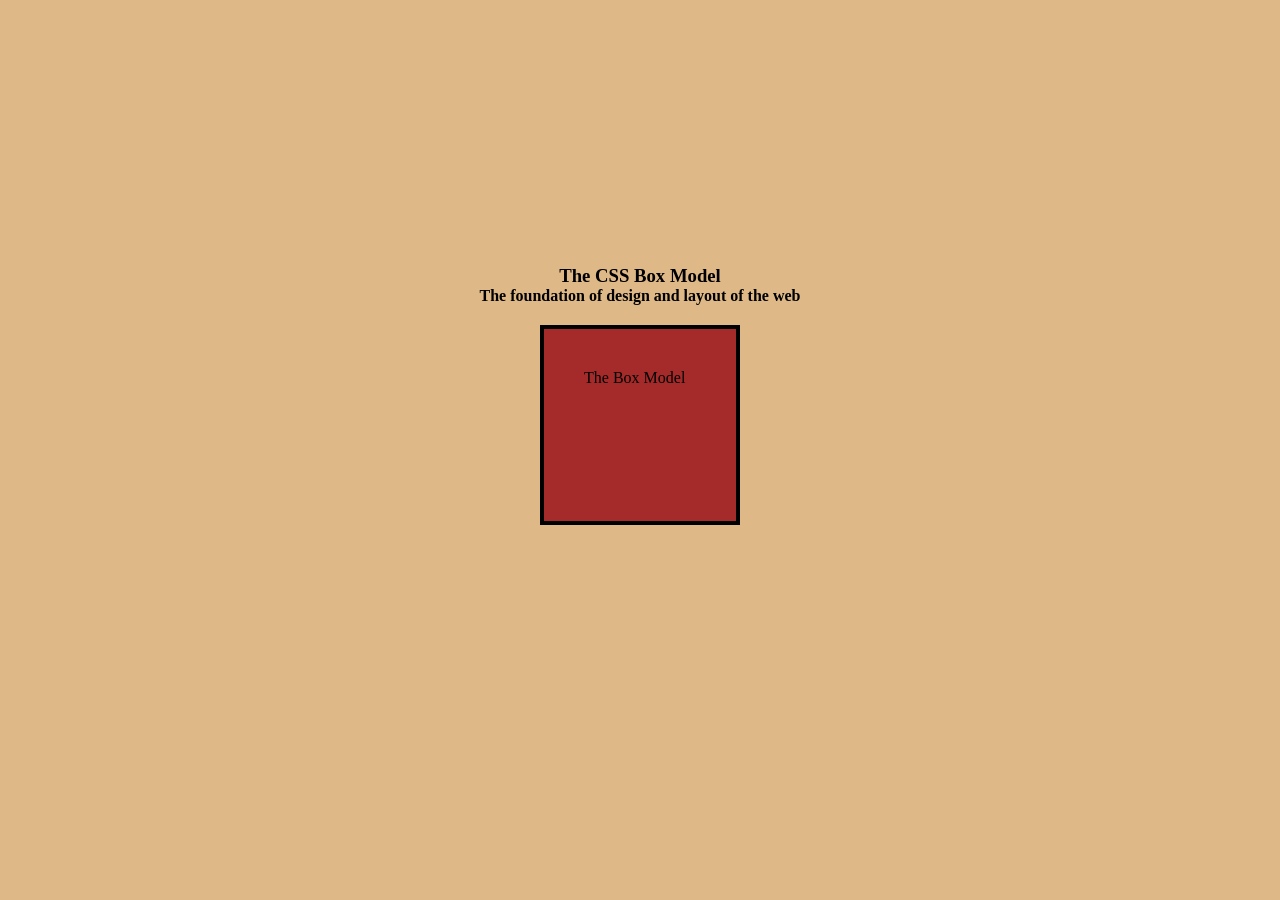
<file: Introduction/BoxModel/index.html>
<!DOCTYPE html>
<html lang="en">
	<head>
		<meta charset="UTF-8" />
		<meta name="viewport" content="width=device-width, initial-scale=1.0" />
		<title>Box Model</title>
		<style>
			html * {
				margin: 0;
				padding: 0;
				box-sizing: border-box;
			}
			body {
				background-color: burlywood;
			}
			.wrapper {
				height: 90vh;
				display: flex;
				flex-direction: column;
				justify-content: center;
				align-items: center;
			}
			.box-model {
				width: 200px;
				height: 200px;
				padding: 40px;
				margin: 20px;
				border: 4px solid black;
				background-color: brown;
			}
		</style>
	</head>
	<body>
		<div class="wrapper">
			<h3>The CSS Box Model</h3>
			<h4>The foundation of design and layout of the web</h4>
			<div class="box-model">The Box Model</div>
		</div>
	</body>
</html>
</file>
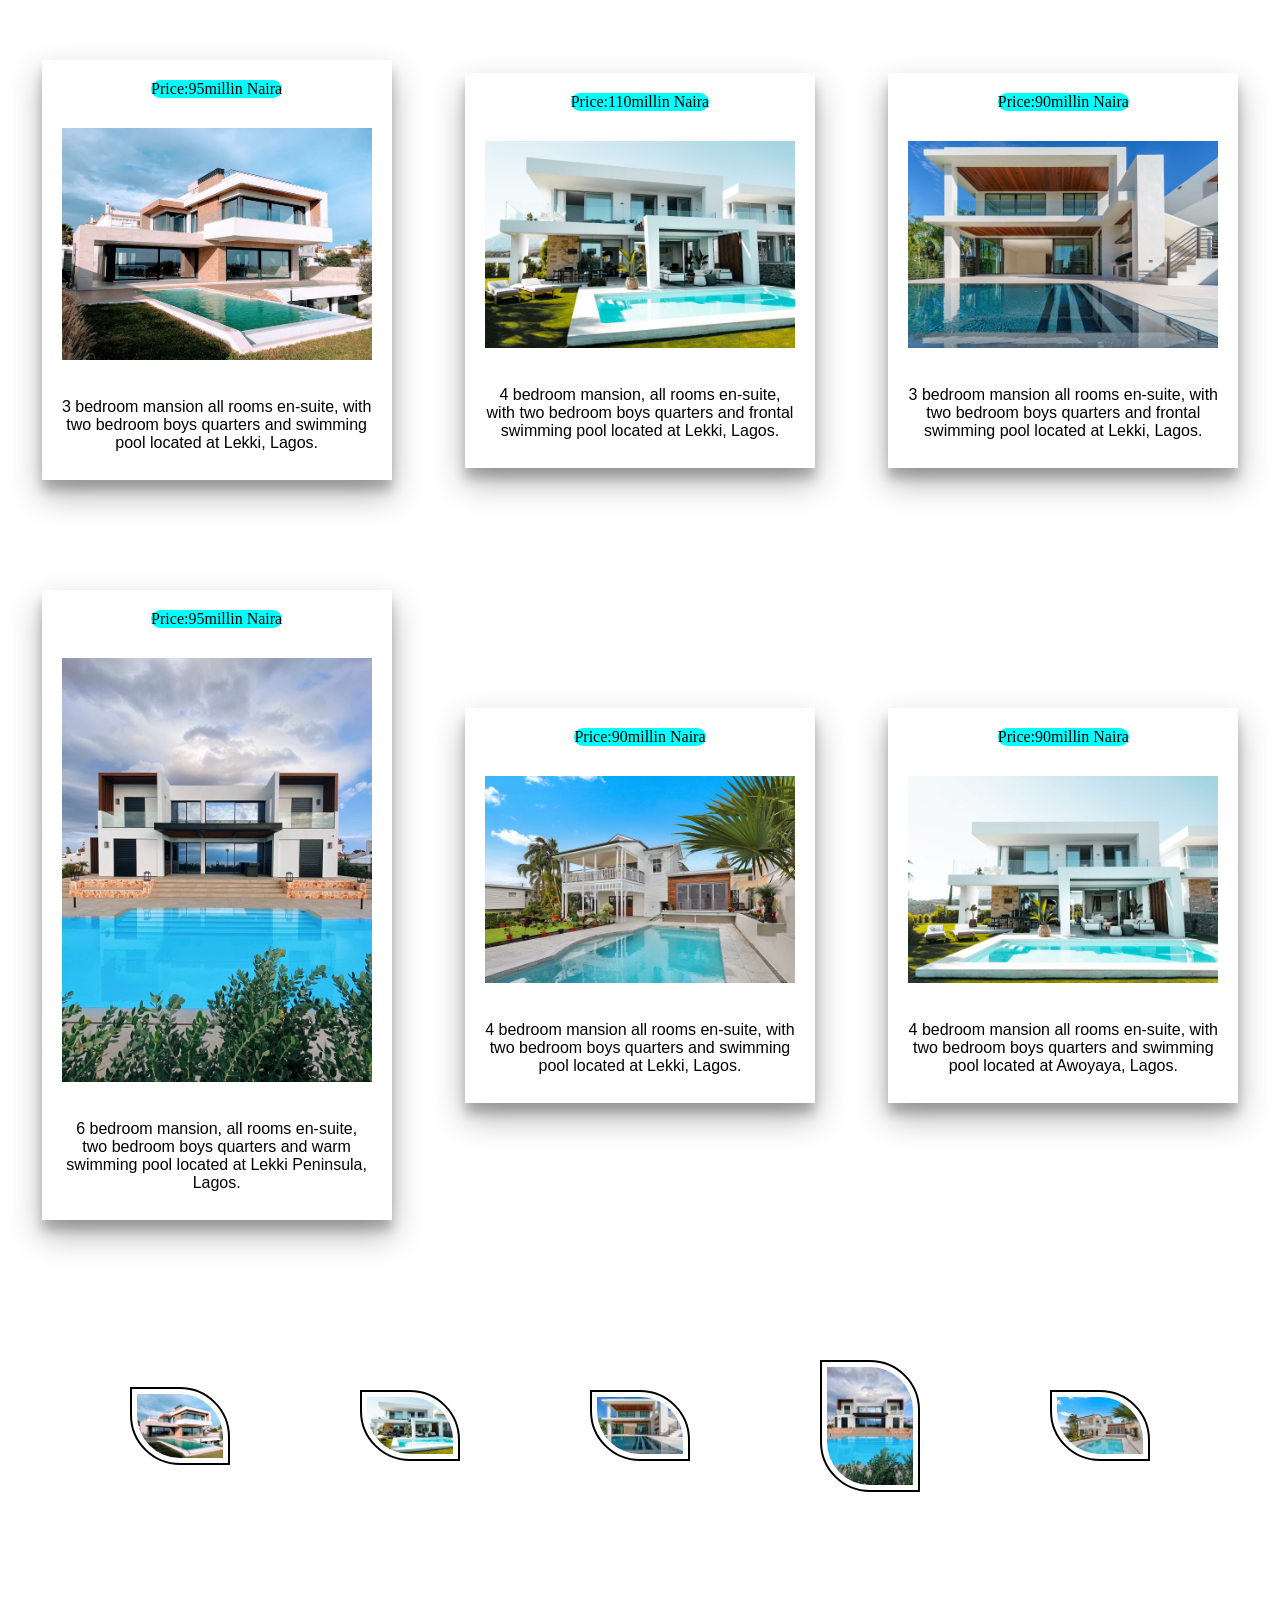
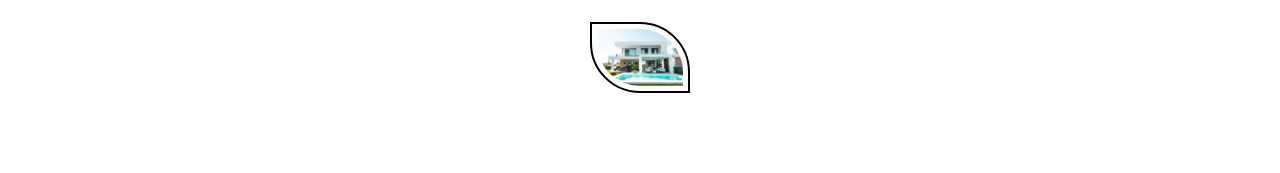
<file: Introduction/Images/index.html>
<!DOCTYPE html>
<html lang="en">
	<head>
		<meta charset="UTF-8" />
		<meta name="viewport" content="width=device-width, initial-scale=1.0" />
		<title>Images Assignment</title>
		<!--
			1. Build a card image gallery for a real estate consultant that includes a) an image b) A description c) Price for each property.

			In a separate section beneath the row of card images, build a row thumbnails of each card.

			- Card size >= 250px
			- maximum width of images > 100% of their container 
			-padding around the description
			- Display the price as text on the image and position appropiately.
			- Add Box shadow to the card
			- Add a hover state that increase the with of the card a maximum 10% of the Card Size
			- Compress all images to the same width
		-->
		<style>
			html * {
				margin: 0;
				padding: 0;
				box-sizing: border-box;
			}
			.wrapper{
				width: 100%;
				height: 50%;
				top: 50%;
				left:50%;
				position: absolute;
				transform: translate(-50%, -50%);
			}

			.box{
				display: flex;
				flex-wrap: wrap;
				gap: 30px;
				padding: 20px;
				margin-bottom: 10px;
				justify-content: center;
				align-items: center;
				transition-duration: 0.5s;
			}
			.card {
				display: flex;
				flex-wrap: wrap;
				gap: 30px;
				padding: 20px;
				margin-bottom: 10px;
				justify-content: center;
				align-items: center;
				transition-duration: 0.5s;
			}
			.card > img {
				display: block;
				max-width: 100%;
				height: auto;
			}
			span{ 
				position: relative;
				left: right;
				background-color: aqua;
				border-radius: 100px;
			}
			.card > p {
				font-family: sans-serif;
				padding: 8px 0;
				text-align: center;
			}
			.card:hover {
				width: 375px;
			}

			.card {
				margin: 40px auto;
				width: 350px;
				box-shadow: 0 15px 30px rgba(0, 0, 0, 0.3),
					0 10px 10px rgba(0, 0, 0, 0.2);
				transition-duration: 0.5s;
			}
			.card > img {
				display: block;
				max-width: 100%;
				height: auto;
			}
			
			.card > p {
				font-family: sans-serif;
				padding: 8px 0;
				text-align: center;
			}
			.card:hover {
				width: 375px;
			}
			.card {
				margin: 40px auto;
				width: 350px;
				box-shadow: 0 15px 30px rgba(0, 0, 0, 0.3),
					0 10px 10px rgba(0, 0, 0, 0.2);
				transition-duration: 0.5s;
			}
			.card > img {
				display: block;
				max-width: 100%;
				height: auto;
			}
			.card > p {
				font-family: sans-serif;
				padding: 8px 0;
				text-align: center;
			}
			.card:hover {
				width: 375px;
			}

			.card {
				margin: 40px auto;
				width: 350px;
				box-shadow: 0 15px 30px rgba(0, 0, 0, 0.3),
					0 10px 10px rgba(0, 0, 0, 0.2);
				transition-duration: 0.5s;
			}
			.card > img {
				display: block;
				max-width: 100%;
				height: auto;
			}
			.card > p {
				font-family: sans-serif;
				padding: 8px 0;
				text-align: center;
			}
			.card:hover {
				width: 375px;
			}
			.card {
				margin: 40px auto;
				width: 350px;
				box-shadow: 0 15px 30px rgba(0, 0, 0, 0.3),
					0 10px 10px rgba(0, 0, 0, 0.2);
				transition-duration: 0.5s;
			}
			.card > img {
				display: block;
				max-width: 100%;
				height: auto;
			}
			.card > p {
				font-family: sans-serif;
				padding: 8px 0;
				text-align: center;
			}
			.card:hover {
				width: 375px;
			}

			.card {
				margin: 40px auto;
				width: 350px;
				box-shadow: 0 15px 30px rgba(0, 0, 0, 0.3),
					0 10px 10px rgba(0, 0, 0, 0.2);
				transition-duration: 0.5s;
			}
			.card > img {
				display: block;
				max-width: 100%;
				height: auto;
			}
			.card > p {
				font-family: sans-serif;
				padding: 8px 0;
				text-align: center;
			}
			.card:hover {
				width: 375px;
			}

			footer{
    

}
.container { 
	/*display: block;
	width: 33%;
    height: 30px;
	gap: 50px;
	margin: 50px;
	max-width: fit-content;
	display: block;
	margin: 0 auto;
	padding: 10px;
    display: flex;
    flex-direction: row;
    justify-content: space-around;
    gap: 5px;*/
	            display: flex;
				flex-wrap: wrap;
				gap: 30px;
				padding: 20px;
				margin-bottom: 10px;
				justify-content: center;
				align-items: center;

	
}
.widget  img { display: flex;
	flex-direction: colum;
	          width: 100px;
			padding: 5px;
			gap: 20px;
			margin: 50px;
			border: 2px solid;
			border-radius: 0 50px;
			}

	

		</style>
	</head>
	<body>
		<div class="Wrapper">
			<div class="box">
				<div class="card" one>
					<span>Price:95millin Naira</span>
					<img
						src="images/webaliser-_TPTXZd9mOo-unsplash-comp.jpg"
						alt="A mansion with swimming pool"
					/>
					
					<p>
						3 bedroom mansion all rooms en-suite, with two bedroom boys quarters and
						swimming pool located at Lekki, Lagos.
					</p>
				</div>
		
				<div class="card" two>
					<span>Price:110millin Naira</span>
					<img
						src="images/john-fornander-tVzyDSV84w8-unsplash-comp2.jpg"
						alt="A mansion with swimming pool"
					/>
					<p>
						4 bedroom mansion, all rooms en-suite, with two bedroom boys quarters and
						frontal swimming pool located at Lekki, Lagos.
					</p>
				</div> 
				<div class="card" three>
					<span>Price:90millin Naira</span>
					<img
						src="images/avi-werde-hHz4yrvxwlA-unsplash-comp3.jpg"
						alt="A mansion with swimming pool"
					/>
					<p>
						3 bedroom mansion all rooms en-suite, with two bedroom boys quarters and frontal
						swimming pool located at Lekki, Lagos.
					</p>
				</div>
		
				<div class="card" four>
					<span>Price:95millin Naira</span>
					<img
						src="images/alejandra-cifre-gonzalez-ylyn5r4vxcA-unsplash-comp4.jpg"
						alt="A mansion with swimming pool"
					/>
					<p>
						6 bedroom mansion, all rooms en-suite, two bedroom boys quarters and warm
						swimming pool located at Lekki Peninsula, Lagos.
					</p>
				</div>
				<div class="card" five>
					<span>Price:90millin Naira</span>
					<img
						src="images/digital-marketing-agency-ntwrk-g39p1kDjvSY-unsplash-comp5.jpg"
						alt="A mansion with swimming pool"
					/>
					<p>
						4 bedroom mansion all rooms en-suite, with two bedroom boys quarters and
						swimming pool located at Lekki, Lagos.
					</p>
				</div>
		
				<div class="card" six>
					<span>Price:90millin Naira</span>
					<img
						src="images/john-fornander-Id7u0EkTjBE-unsplas-comp6.jpg"
						alt="A mansion with swimming pool"
					/>
					<p>
						4 bedroom mansion all rooms en-suite, with two bedroom boys quarters and
						swimming pool located at Awoyaya, Lagos.
					</p>
				</div>
			</div>
		
		<div class="container">
		
				<div class="widget" one>
					<img
					src="images/webaliser-_TPTXZd9mOo-unsplash-comp.jpg"
					alt="A mansion with swimming pool"
				/>
				</div>
				<div class="widget" two>
					<img
					src="images/john-fornander-tVzyDSV84w8-unsplash-comp2.jpg"
					alt="A mansion with swimming pool"
				/>
				</div>
				<div class="widget" three>
					<img
					src="images/avi-werde-hHz4yrvxwlA-unsplash-comp3.jpg"
					alt="A mansion with swimming pool"
				/>
	
				</div>
				<div class="widget" four> 
					<img
					src="images/alejandra-cifre-gonzalez-ylyn5r4vxcA-unsplash-comp4.jpg"
					alt="A mansion with swimming pool"
				/>
	
				</div>
				<div class="widget" five> 
					<img
					src="images/digital-marketing-agency-ntwrk-g39p1kDjvSY-unsplash-comp5.jpg"
					alt="A mansion with swimming pool"
				/>
				</div>
				<div class="widget" six> <img
					src="images/john-fornander-Id7u0EkTjBE-unsplas-comp6.jpg"
					alt="A mansion with swimming pool"
				/></div>
				
				</div>
		
		</div>
		
	</body>
</html>
</file>
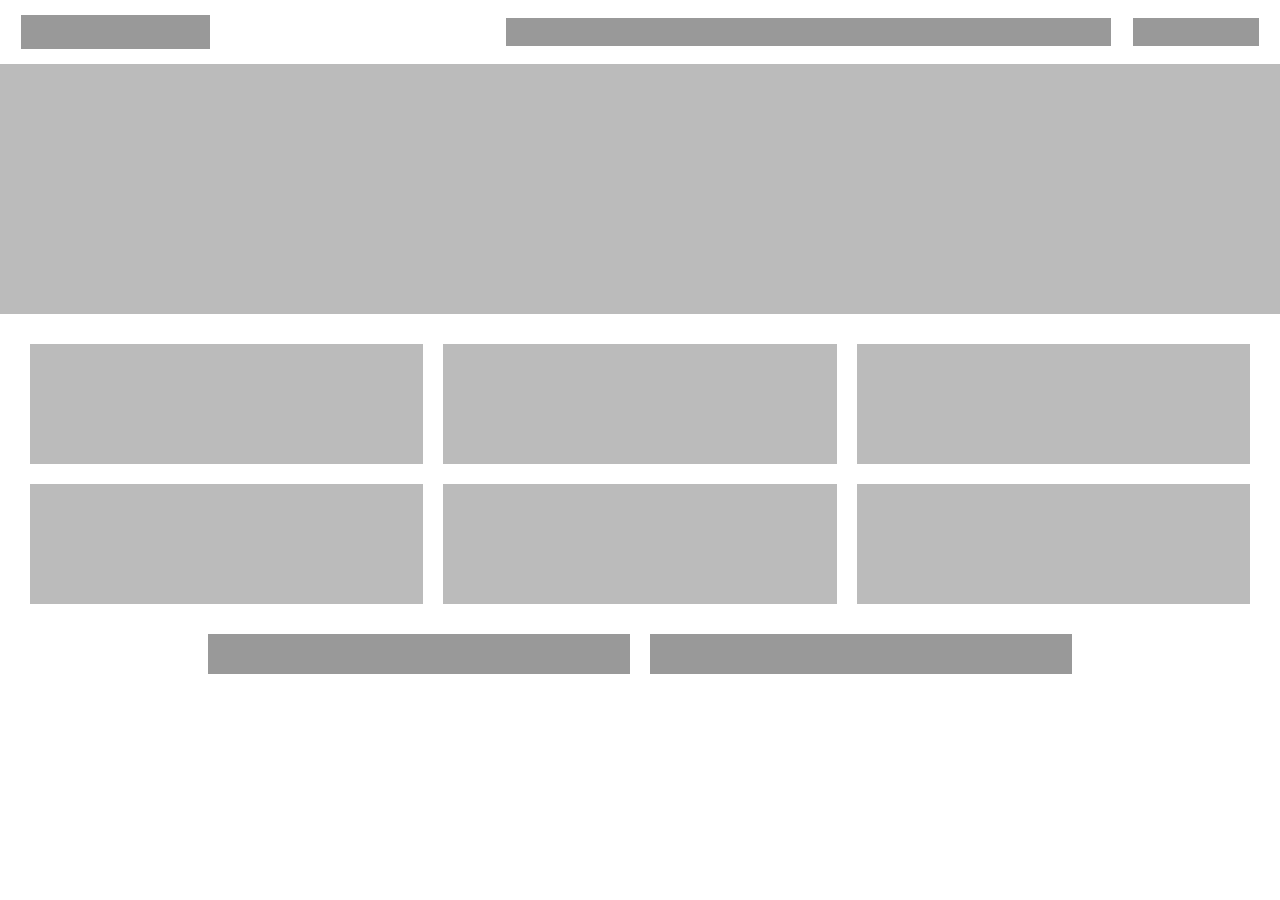
<file: Introduction/Layouts/index.html>
<!DOCTYPE html>
<html lang="en">
	<head>
		<meta charset="UTF-8" />
		<meta http-equiv="X-UA-Compatible" content="IE=edge" />
		<meta name="viewport" content="width=device-width, initial-scale=1.0" />
		<link rel="stylesheet" href="style.css" />
		<title>WireFrame Layout - Flexbox</title>
	</head>
	<body>
		<div class="wrapper">
			<header>
				<div class="header-bar">
					<div class="logo"></div>
					<div class="spacer"></div>
					<nav></nav>
					<div class="btn"></div>
				</div>
				<div class="banner"></div>
			</header>
			<content>
				<div class="card"></div>
				<div class="card"></div>
				<div class="card"></div>
				<div class="card"></div>
				<div class="card"></div>
				<div class="card"></div>
			</content>
			<footer>
				<div class="widget"></div>
				<div class="widget"></div>
			</footer>
		</div>
	</body>
</html>
</file>
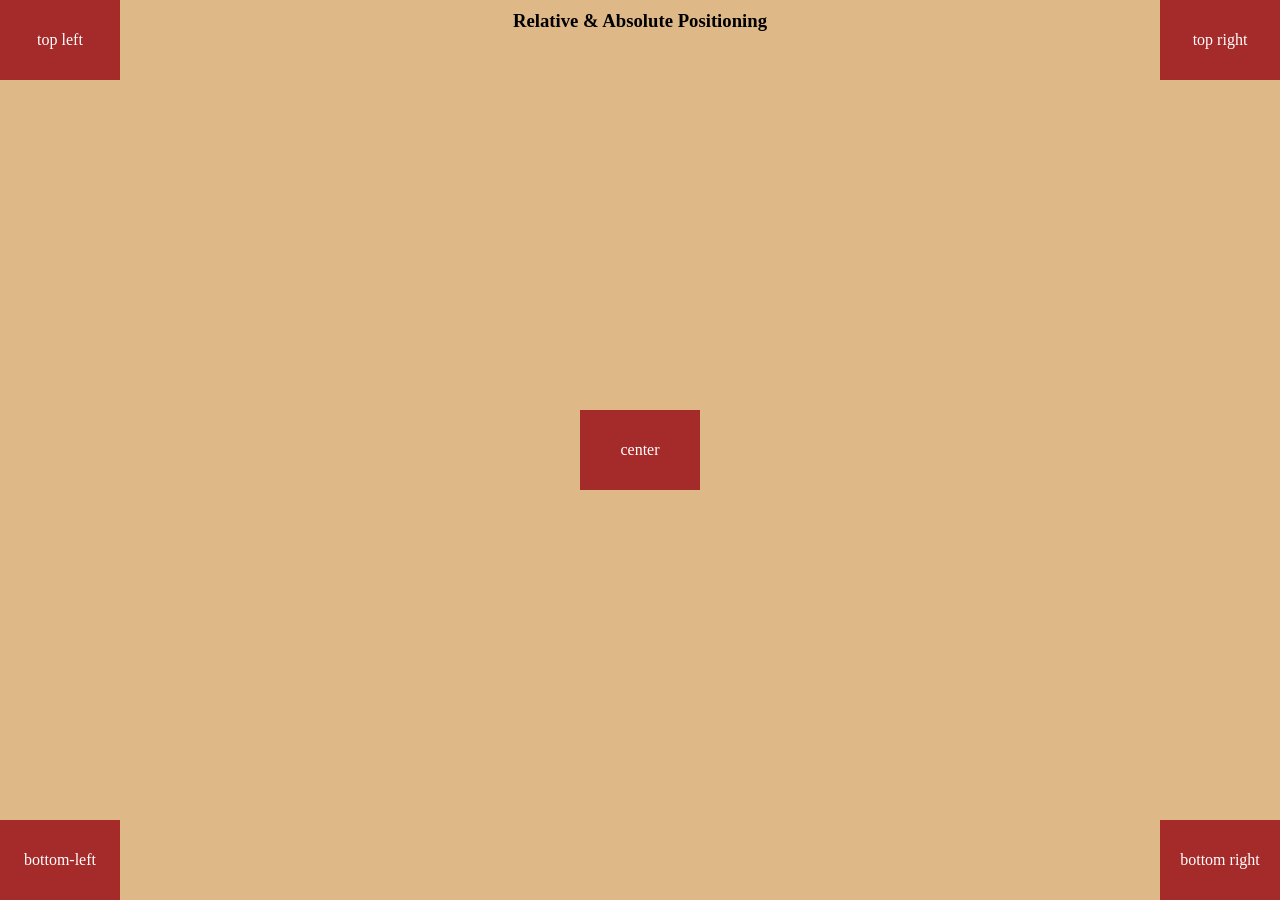
<file: Introduction/Positioning/index.html>
<!DOCTYPE html>
<html lang="en">
	<head>
		<meta charset="UTF-8" />
		<meta name="viewport" content="width=device-width, initial-scale=1.0" />
		<title>CSS Positioning</title>
		<style>
			html * {
				margin: 0;
				padding: 0;
				box-sizing: border-box;
			}
			.wrapper {
				width: 100vw;
				height: 100vh;
				background-color: burlywood;
				/* Elements are positioned relatively to their parent element*/
				position: relative;
			}
			.wrapper h3 {
				padding: 10px;
				text-align: center;
			}
			.box {
				width: 120px;
				height: 80px;
				/* padding: 10px; */
				color: #ffffff;
				background-color: brown;
			}
			.top-left {
				position: absolute;
				top: 0;
				left: 0;
				display: flex;
				justify-content: center;
				align-items: center;
			}
			.top-right {
				position: absolute;
				top: 0;
				right: 0;
				display: flex;
				justify-content: center;
				align-items: center;
			}
			.center {
				position: absolute;
				top: 50%;
				left: 50%;
				transform: translate(-50%, -50%);
				display: flex;
				justify-content: center;
				align-items: center;
			}
			.bottom-left {
				position: absolute;
				bottom: 0;
				left: 0;
				display: flex;
				justify-content: center;
				align-items: center;
			}
			.bottom-right {
				position: absolute;
				bottom: 0;
				right: 0;
				display: flex;
				justify-content: center;
				align-items: center;
			}
		</style>
	</head>
	<body>
		<div class="wrapper">
			<h3>Relative & Absolute Positioning</h3>
			<div class="box top-left">top left</div>
			<div class="box top-right">top right</div>
			<div class="box center">center</div>
			<div class="box bottom-left">bottom-left</div>
			<div class="box bottom-right">bottom right</div>
		</div>
	</body>
</html>
</file>
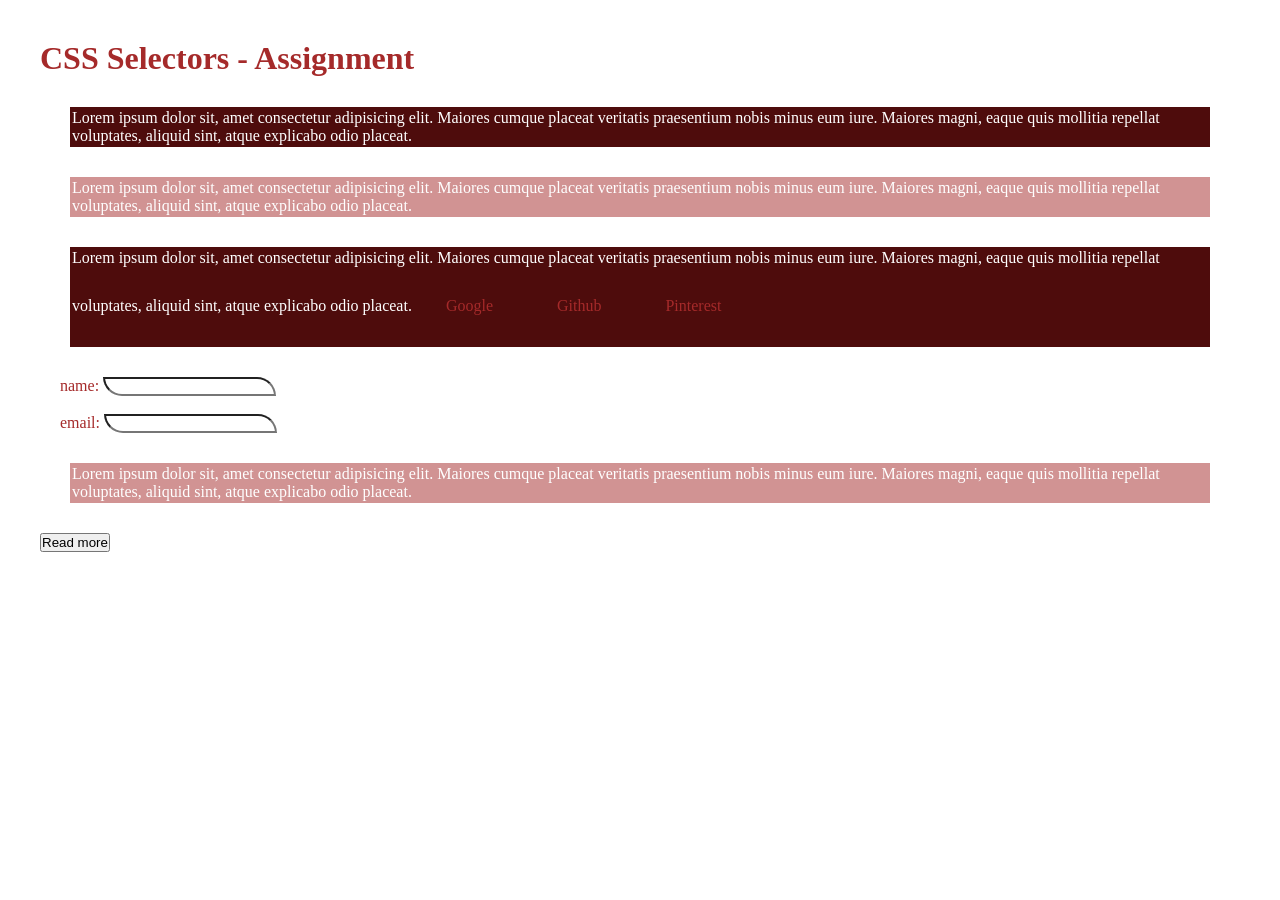
<file: Introduction/Selectors/index.html>
<!DOCTYPE html>
<html lang="en">
	<head>
		<meta charset="UTF-8" />
		<meta name="viewport" content="width=device-width, initial-scale=1.0" />
		<link rel="stylesheet" href="style.css" />
		<title>CSS Selectors</title>
	</head>
	<body>
		<!--
Note that general font color should black;
Tip: Default font-size of browser is 16px;
 1. Add a class attribute called "wrapper" to the div element and style the div with following: padding 20px all round;
 2. Change the text color of the title to brown, and set the font-size a maximum 1.5 times the current size 
 3 Give each paragraph a border 1px solid with color brown add a minimum padding 2px;
 4. Alternate the background of each paragraph such that even paragraphs have a background color of light shade of brown and a font-color of white; Tips Use opacity rule or rgba color for the background to give good contrast;
 5. Change the default outline color of the input elements to a shade of brown when the element has focus.
 6. Give the button a background color of Brown and font color of white. Add a hover state to change the background color to darker shade of brown;
 7. Add all Link states styles to the anchor elements-->

		<div class="wrapper">
			<h2 id="title">CSS Selectors - Assignment</h2>
			<p class="line1">
				Lorem ipsum dolor sit, amet consectetur adipisicing elit. Maiores cumque
				placeat veritatis praesentium nobis minus eum iure. Maiores magni, eaque
				quis mollitia repellat voluptates, aliquid sint, atque explicabo odio
				placeat.
			</p>
			<p class="line2">
				Lorem ipsum dolor sit, amet consectetur adipisicing elit.
				<span>Maiores cumque placeat</span> veritatis praesentium nobis minus
				eum iure. Maiores magni, eaque quis mollitia repellat voluptates,
				aliquid sint, atque explicabo odio placeat.
			</p>
			<p class="line3">
				Lorem ipsum dolor sit, amet consectetur adipisicing elit. Maiores cumque
				placeat veritatis <span>praesentium nobis minus eum iure.</span> Maiores
				magni, eaque quis mollitia repellat voluptates, aliquid sint, atque
				explicabo odio placeat.
				<a href="http://google.com">Google</a>
				<a href="http://github.com">Github</a>
				<a href="http://pinterest.com">Pinterest</a>
			</p>
			<form action="#">
				<label>
					name:
					<input type="text" name="" id="" /> </label
				><br /><br />
				<label>
					email:
					<input type="email" name="" id="" />
				</label>
			</form>
			<p  class="line4">
				Lorem ipsum dolor sit, amet consectetur adipisicing elit.
				<span>Maiores cumque placeat veritatis praesentium</span> nobis minus
				eum iure. Maiores magni, eaque quis mollitia repellat voluptates,
				aliquid sint, atque explicabo odio placeat.
			</p>
			<button>Read more</button>
		</div>
	</body>
</html>
</file>
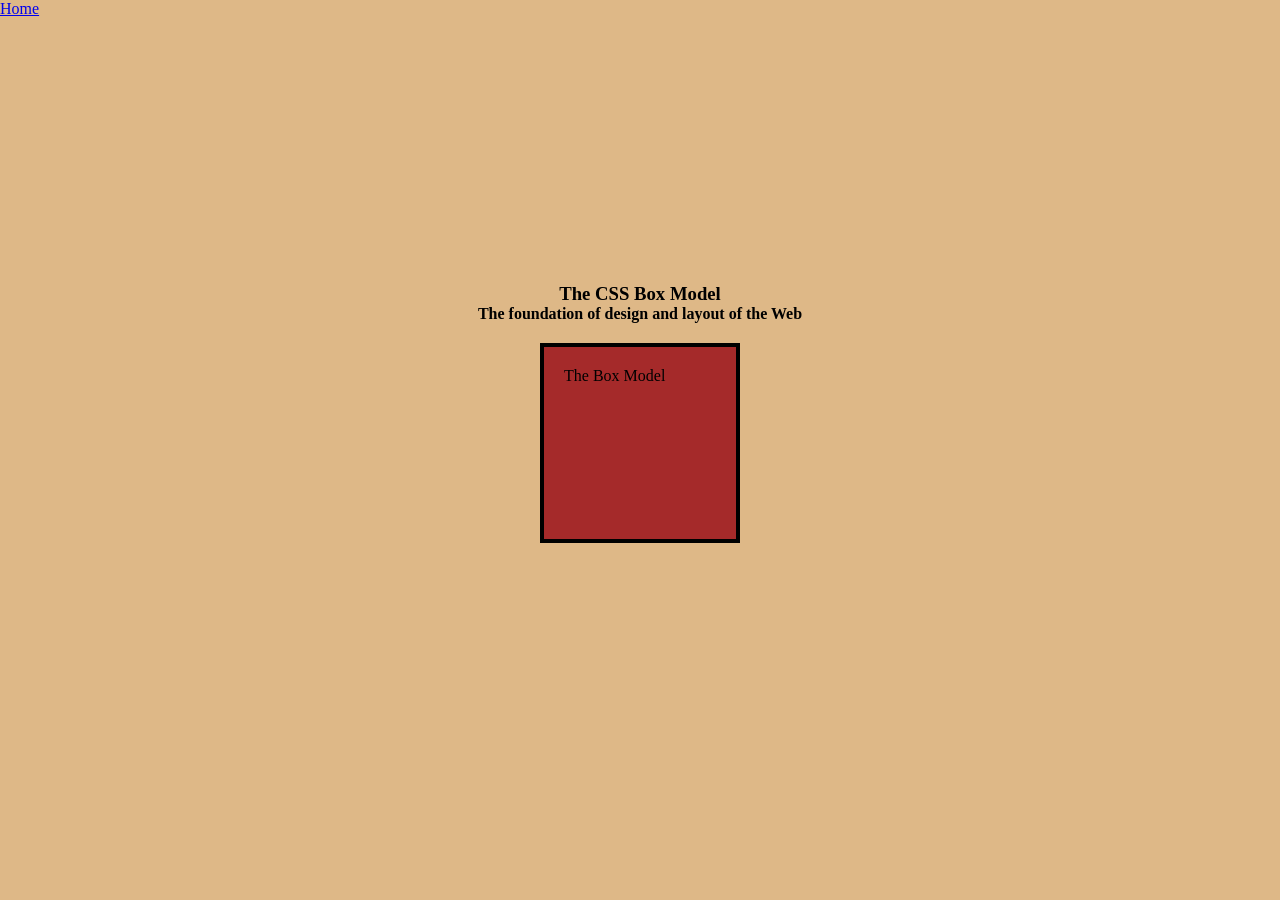
<file: Introduction/BoxModel/boxmodel.html>
<!DOCTYPE html>
<html lang="en">
	<head>
		<meta charset="UTF-8" />
		<meta http-equiv="X-UA-Compatible" content="IE=edge" />
		<meta name="viewport" content="width=device-width, initial-scale=1.0" />
		<title>Box Model</title>
		<style>
			html * {
				margin: 0;
				padding: 0;
				box-sizing: border-box;
			}
			body {
				background-color: burlywood;
			}
			.wrapper {
				height: 90vh;
				display: flex;
				flex-direction: column;
				align-items: center;
				justify-content: center;
			}
			.box-model {
				width: 200px;
				height: 200px;
				padding: 20px;
				border: 4px solid black;
				margin: 20px;
				background-color: brown;
			}
		</style>
	</head>
	<body>
		<a href="/">Home</a>

		<div class="wrapper">
			<h3>The CSS Box Model</h3>
			<h4>The foundation of design and layout of the Web</h4>

			<div class="box-model">The Box Model</div>
		</div>
	</body>
</html>
</file>
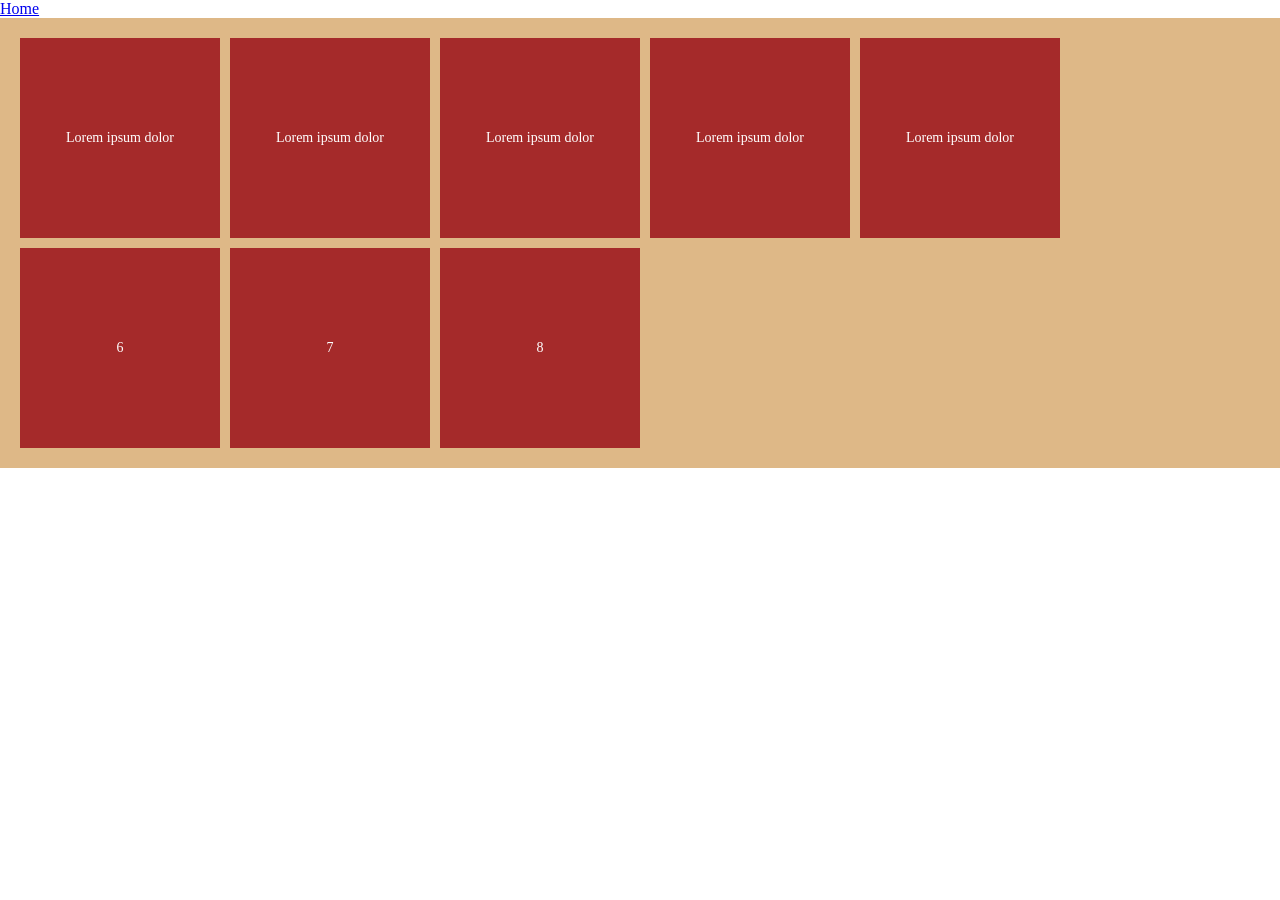
<file: Introduction/Layouts/layouts.html>
<!DOCTYPE html>
<html lang="en">
  <head>
    <meta charset="UTF-8" />
    <meta http-equiv="X-UA-Compatible" content="IE=edge" />
    <meta name="viewport" content="width=device-width, initial-scale=1.0" />
    <title>Layouts</title>
    <style>
      * {
        padding: 0;
        margin: 0;
        box-sizing: border-box;
      }
      .wrapper {
        display: flex;
        flex-direction: row;
        flex-wrap: wrap;
        gap: 10px;
        background-color: burlywood;
        padding: 20px;
      }
      .box {
        display: flex;
        justify-content: center;
        align-items: center;
        width: 200px;
        height: 200px;
        background-color: brown;
        font-size: 14px;
        color: white;
      }
    </style>
  </head>
  <body>
    <a href="/">Home</a>
    <div class="wrapper">
      <div class="box">
        <p>Lorem ipsum dolor</p>
      </div>
      <div class="box">
        <p>Lorem ipsum dolor</p>
      </div>
      <div class="box">
        <p>Lorem ipsum dolor</p>
      </div>
      <div class="box">
        <p>Lorem ipsum dolor</p>
      </div>
      <div class="box">
        <p>Lorem ipsum dolor</p>
      </div>
      <div class="box">6</div>
      <div class="box">7</div>
      <div class="box">8</div>
    </div>
  </body>
</html>
</file>
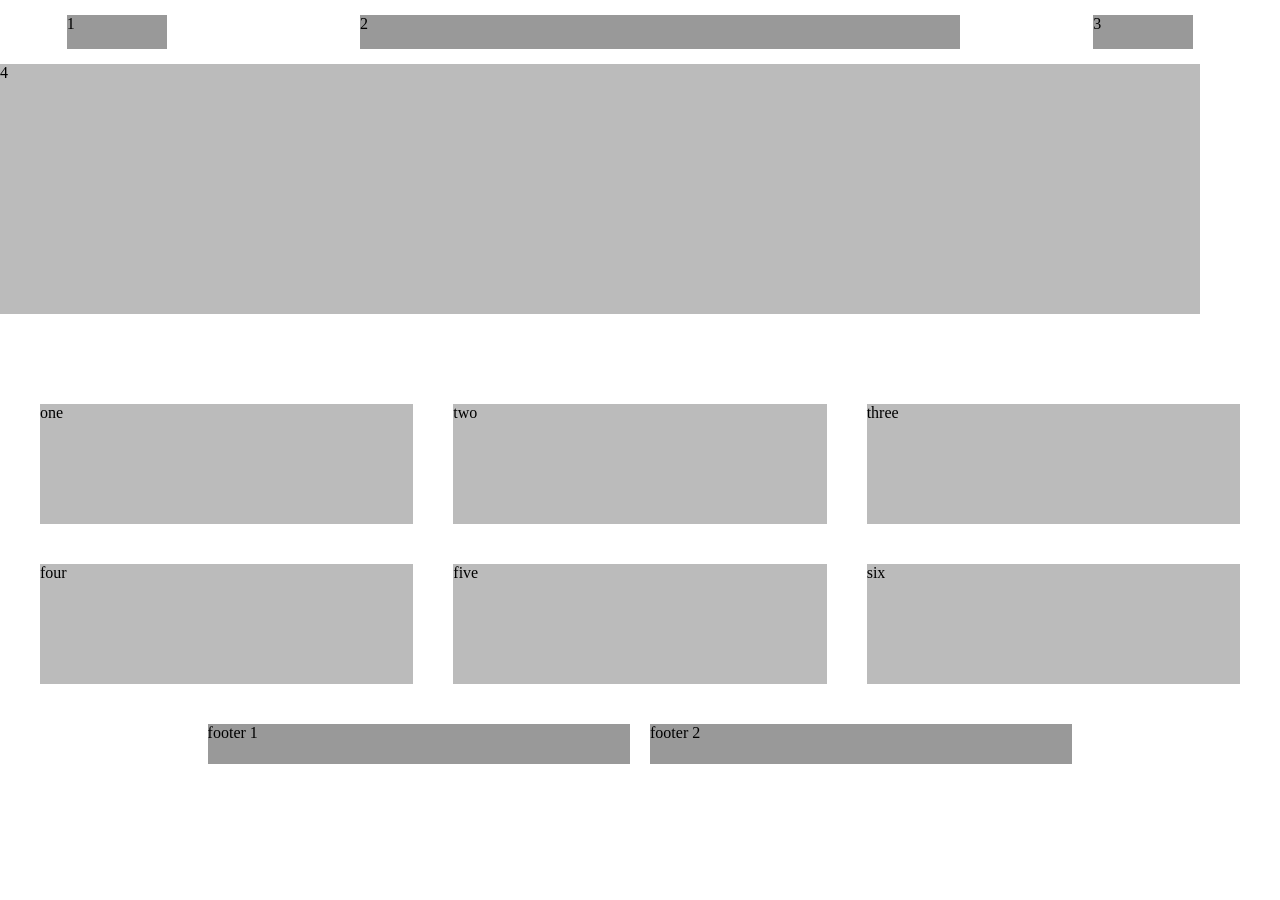
<file: Introduction/Layouts/WF Assignment.htm>
<!DOCTYPE html>
<html lang="en">
<head>
    <meta charset="UTF-8">
    <meta name="viewport" content="width=device-width, initial-scale=1.0">
    <title>Wireframe Assignment</title>
    <style>
        * {
        padding: 0;
        margin: 0;
        box-sizing: border-box;
        }

        .Wrapper{
            background-color: yellow;
        }

        header{
    display: flex;
    flex-direction: column;
        }

.header-bar{
    height: 64px;
    padding: 0 10px;
    display: flex;
    flex-direction: row;
    justify-content: space-around;
    align-items: center;
}
.header-bar .logo {
    width: 100px;
    height: 34px;
    background-color: #999;   
    margin-right: 80px; 
}

.header-bar .spacer{
    width: 600px;
    height: 34px;
    background-color: #999;   
    margin-right: 20px; 
}

.header-bar .btn{
    width: 100px;
    height: 34px;
    background-color: #999;   
    margin-right: 20px; 
}

.banner{
    height: 250px;
    width: 1200px;
    background-color: #bbb;
    margin-bottom: 50px;
}

content{
    padding: 30px;
    display: flex;
    flex-direction: row;
    justify-content: space-around;
    flex-wrap: wrap;
    gap: 20px;
}
.box{
    width: 300px;
    height: 120px;
    flex-grow: 1;
    margin: 10px;
    flex-direction: column;
    background-color: #bbb;
}

footer{
    height: 64px;   
    display: flex;
    justify-content: center;
    gap: 20px;
}
.widget{
    width: 33%;
    height: 40px;
    background-color: #999;
}
    </style>
</head>
<body>
    <div class="wrapper">
        <header>
        <div class="header-bar">
            <div class="logo">1</div>
            <div class="spacer">2</div>
            <div class="btn">3</div>
         </div>
        <div class="banner">4</div>
        <content>
            <div class="box">one</div>
            <div class="box">two</div>
            <div class="box">three</div>
            <div class="box">four</div>
            <div class="box">five</div>
            <div class="box">six</div>
        </content>

        <footer>
    <div class="widget">footer 1</div>
    <div class="widget">footer 2</div>
        </footer>
    
        </header>
    </div>
</body>
</html>
</file>
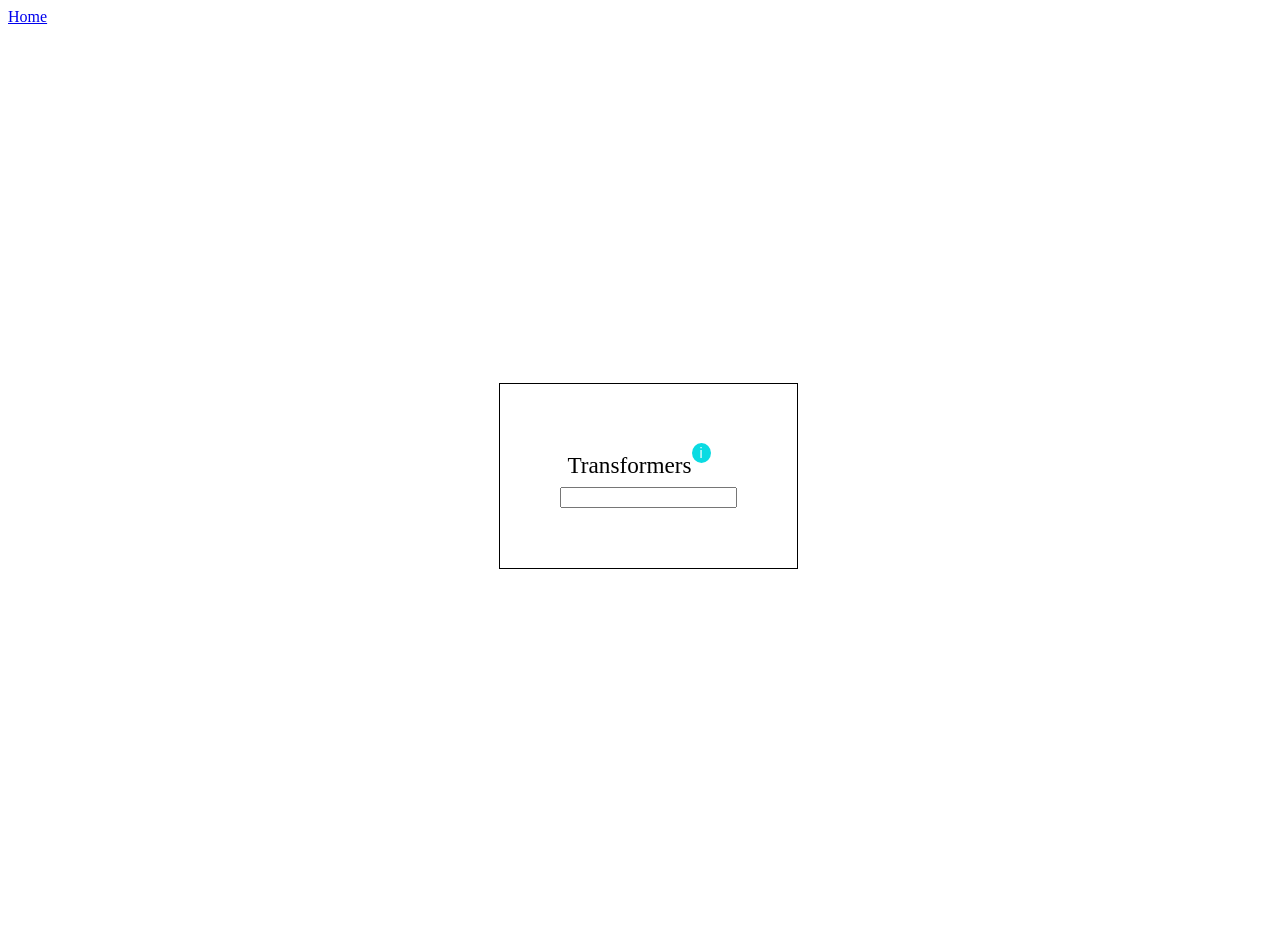
<file: Introduction/Positioning/cssanchor.html>
<!DOCTYPE html>
<html lang="en">
	<head>
		<meta charset="UTF-8" />
		<meta http-equiv="X-UA-Compatible" content="IE=edge" />
		<meta name="viewport" content="width=device-width, initial-scale=1.0" />
		<title>CSS Anchor</title>
		<style>
			.wrapper {
				width: 100vw;
				height: 100vh;
				margin: 0;
				padding: 0;
				display: grid;
				place-items: center;
			}

			form {
				padding: 60px;
				border: 1px solid #000;
			}
			label {
				font-size: 1.45rem;
			}
			.label-container {
				padding: 8px;
				position: relative;
			}
			.info {
				position: absolute;
				top: -1px;
				padding: 2px 8px;
				border: none;
				background-color: rgb(11, 219, 226);
				border-radius: 50%;
				color: #fff;
				font-size: 14px;
			}
		</style>
	</head>
	<body>
		<a href="/">Home</a>
		<div class="wrapper">
			<form>
				<div class="label-container">
					<label for="trf">Transformers</label>
					<button type="button" class="info">i</button>
				</div>
				<input id="trf" type="text" />
			</form>
		</div>
	</body>
</html>
</file>
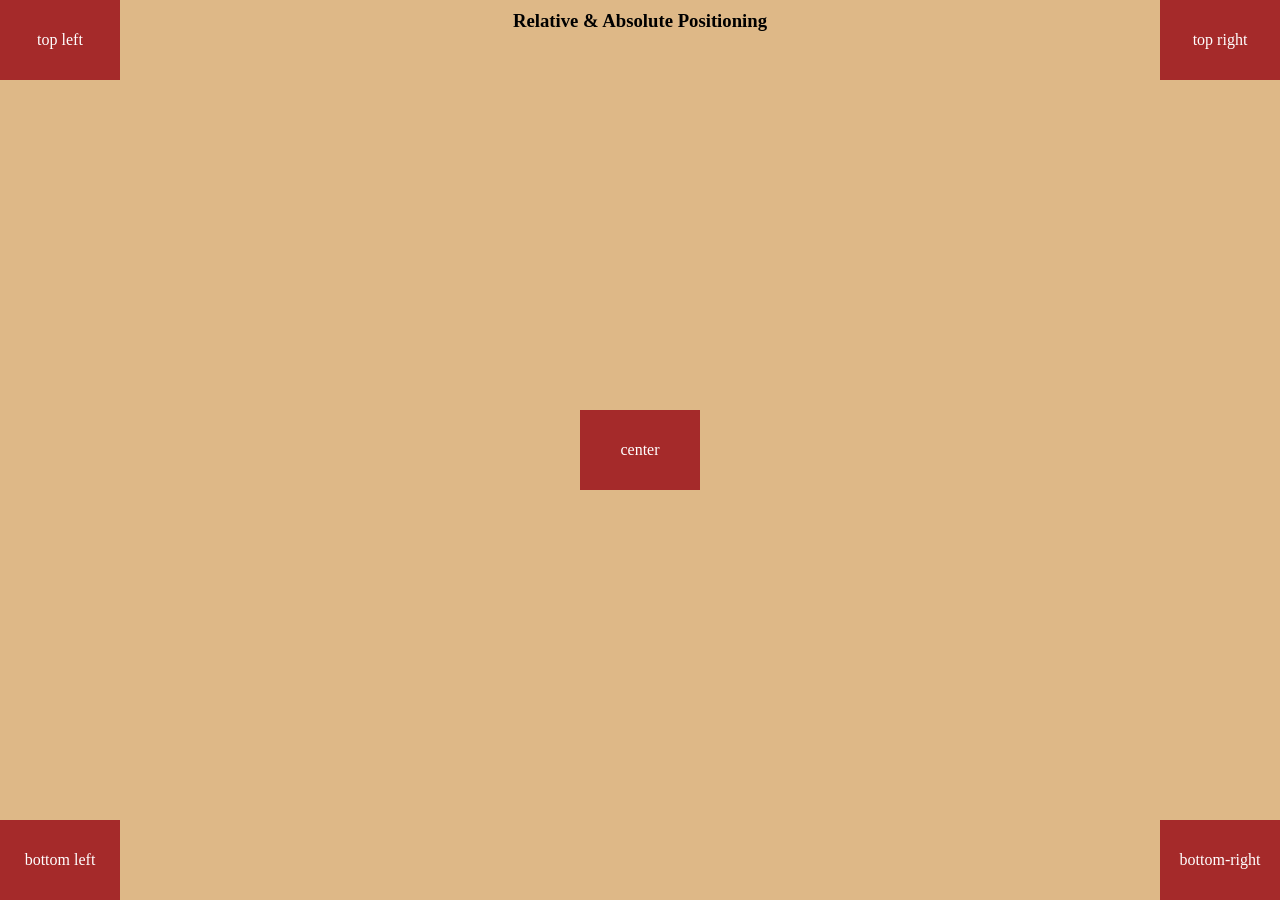
<file: Introduction/Positioning/positioning.html>
<!DOCTYPE html>
<html lang="en">
<head>
    <meta charset="UTF-8">
    <meta http-equiv="X-UA-Compatible" content="IE=edge">
    <meta name="viewport" content="width=device-width, initial-scale=1.0">
    <title>CSS Positioning</title>
    <style>
        html * {
            margin: 0;
            padding: 0;
            box-sizing: border-box;
        }
        .wrapper {
            width: 100vw;
            height: 100vh;
            background-color: burlywood;
            position: relative;
        }
        .wrapper h3 {
            padding: 10px;
            text-align: center;
        }
        .box {
            width: 120px;
            height: 80px;
            padding: 10px;
            background-color: brown;
            color: white;
        }
        .top-left {
            position: absolute;
            top: 0;
            left: 0;
            display: flex;
            justify-content: center;
            align-items: center;
        }
        
        .top-right {
            position: absolute;
            top: 0;
            right: 0;
            display: flex;
            justify-content: center;
            align-items: center;
        }
        .center {
            position: absolute;
            top: 50%;
            left: 50%;
            transform: translate(-50%, -50%);
            display: flex;
            justify-content: center;
            align-items: center;
        }
        .bottom-left {
            position: absolute;
            bottom: 0;
            left: 0;
            display: grid;
            place-items: center;
        }
        .bottom-right {
            position: absolute;
            bottom: 0;
            right: 0;
            display: grid;
            place-items: center;
        }
    </style>
</head>
<body>
    <div class="wrapper">
        <h3>Relative & Absolute Positioning</h3>
        <div class="box top-left">top left</div>
        <div class="box top-right">top right</div>
        <div class="box center">center</div>
        <div class="box bottom-left">bottom left</div>
        <div class="box bottom-right">bottom-right</div>
    </div>
</body>
</html>
</file>
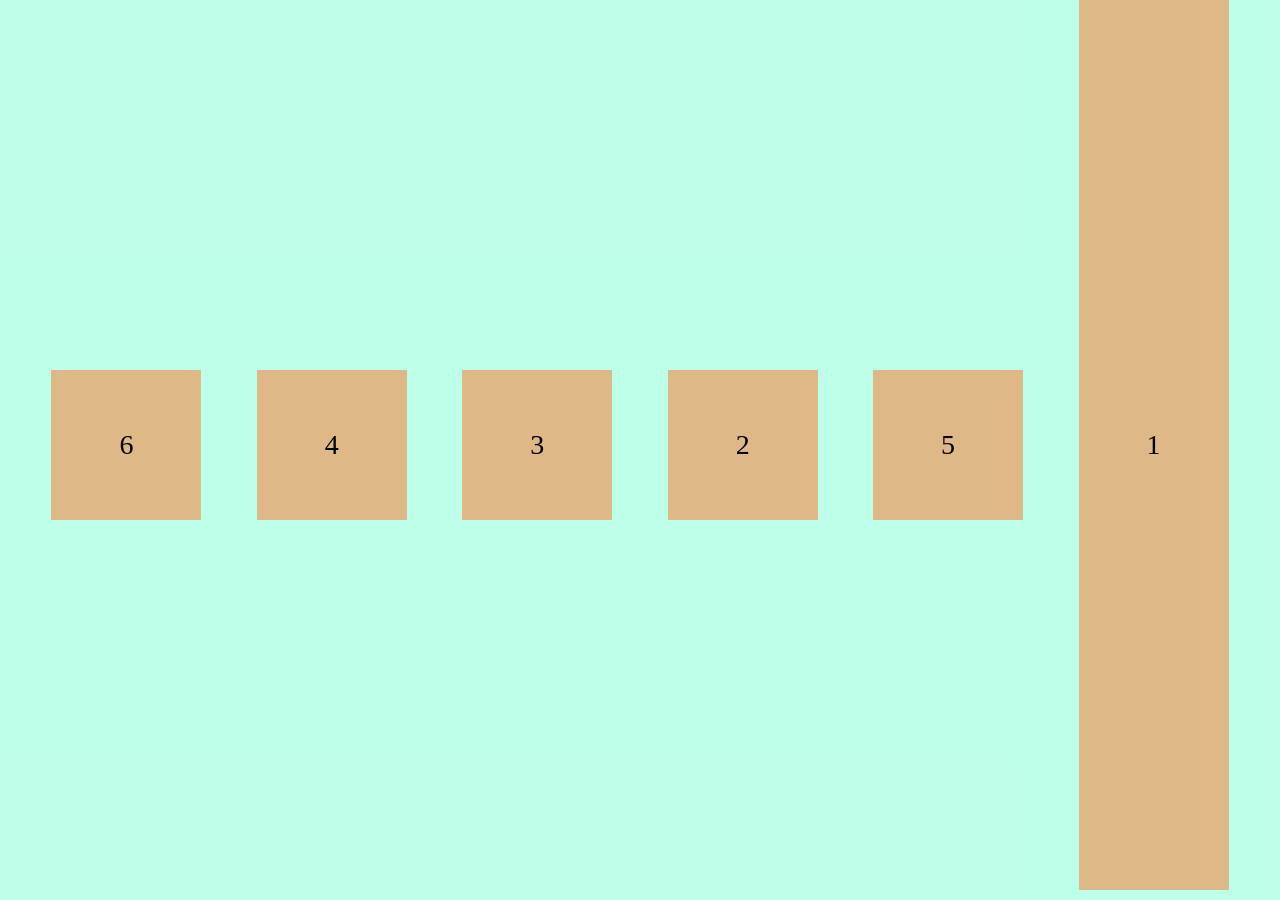
<file: Introduction/Positioning/practice.html>
<!DOCTYPE html>
<html lang="en">
	<head>
		<meta charset="UTF-8" />
		<meta name="viewport" content="width=device-width, initial-scale=1.0" />
		<title>FlexBox Practice</title>
		<style>
			html * {
				margin: 0;
				padding: 0;
				box-sizing: border-box;
			}
			.wrapper {
				display: flex;
				justify-content: space-evenly;
				align-items: center;
				flex-wrap: wrap;
				gap: 4px;
				width: 100vw;
				height: 100vh;
				background-color: rgba(127, 255, 212, 0.5);
			}
			.box {
				width: 150px;
				height: 150px;
				background-color: burlywood;
				margin-bottom: 10px;
				font-size: 1.75rem;
				display: flex;
				justify-content: center;
				align-items: center;
			}
			.box1 {
				/* flex: 2 0 150px; */
				height: auto;
				order: 6;
				align-self: stretch;
			}
			.box2 {
				order: 4;
			}
			.box3 {
				order: 3;
			}
			.box4 {
				order: 2;
			}
			.box5 {
				order: 5;
			}
			.box6 {
				order: 1;
			}
		</style>
	</head>
	<body>
		<div class="wrapper">
			<div class="box box1">1</div>
			<div class="box box2">2</div>
			<div class="box box3">3</div>
			<div class="box box4">4</div>
			<div class="box box5">5</div>
			<div class="box box6">6</div>
		</div>
	</body>
</html>
</file>
<file: Introduction/Layouts/style.css>
* {
    margin: 0;
    padding: 0;
    box-sizing: border-box;
}
.wrapper {
    display: flex;
    flex-direction: column;
    justify-content: space-between;
    background-color: #fff;
    height: fit-content;
}
header {
    display: flex;
    flex-direction: column;
}
.header-bar {
    height: 64px;
    padding: 0 10px;
    display: flex;
    flex-direction: row;
    justify-content: space-around;
    align-items: center;
}
.header-bar .logo {
    width: 15%;
    height: 34px;
    background-color: #999;
}
.header-bar .spacer {
    width: 20%;
}
.header-bar nav {
    width: 48%;
    height: 28px;
    background-color: #999;
}
.header-bar .btn {
    width: 10%;
    height: 28px;
    background-color: #999;
}
.banner {
    height: 250px;
    background-color: #bbb;
}
content {
    padding: 30px;
    display: flex;
    justify-content: space-around;
    flex-wrap: wrap;
    gap: 20px;
}
content .card {
    width: 32%;
    height: 120px;
    flex-grow: 1;
    margin: 0;
    background-color: #bbb;
}
footer {
    height: 64px;   
    display: flex;
    justify-content: center;
    gap: 20px;
}
footer .widget {
    width: 33%;
    height: 40px;
    background-color: #999;
}
</file>
<file: Introduction/Selectors/style.css>
/* 
0. element selector (any html tag)
1. decendant selector (space)
2. child selector (>)
3. adjacent sibling selector(+)
4. general sibling selector(~)
5. A pseudo class is used define a special state of an element
5.1 Style an element when a user hover over it.
5.2 Style an element when it has focus
5.3 Style a link states
5.4 Style the element based relationship
5.4.1 the :first-child pseudo class
5.4.2 the :last-child pseudo class
6.0.0 Attribute selector 
6.0.1 - Class Attribute (.)
6.0.2 - ID Attribute (#)

*/


html * {
	margin: 0;
	padding: 0;
	box-sizing: border-box;	
}
 
body {
	/*background-color: brown;*/
	color: black;
	padding: 20px;
	font-size: 16px;
}

.wrapper {
	padding:20px;
}

h2 {
	color: brown;
	font-size: xx-large;
}

p {
	margin: 30px;
	border: 1px;
	color: white;
	padding: 2px;
	background-color: rgb(78, 12, 12);	
}

p:nth-child(3) {
background-color: brown;
opacity: 0.5;
}

.line4{
	background-color: brown;
	opacity: 0.5;
}

a {
	display: inline-block;
	padding: 10px;
	border: 1px solid-white;
	border-radius: 0 50px;
	margin: 20px; 
	color: brown;
	text-decoration: none;
}

a:hover {
	background-color: burlywood;
}

form {
	margin: 20px;
	color: brown;
}
input{
	color: brown;
	outline-color: brown;
	border-radius: 0 50px;
}
button:hover {
	background-color: brown;
	color: white;
}
</file>
